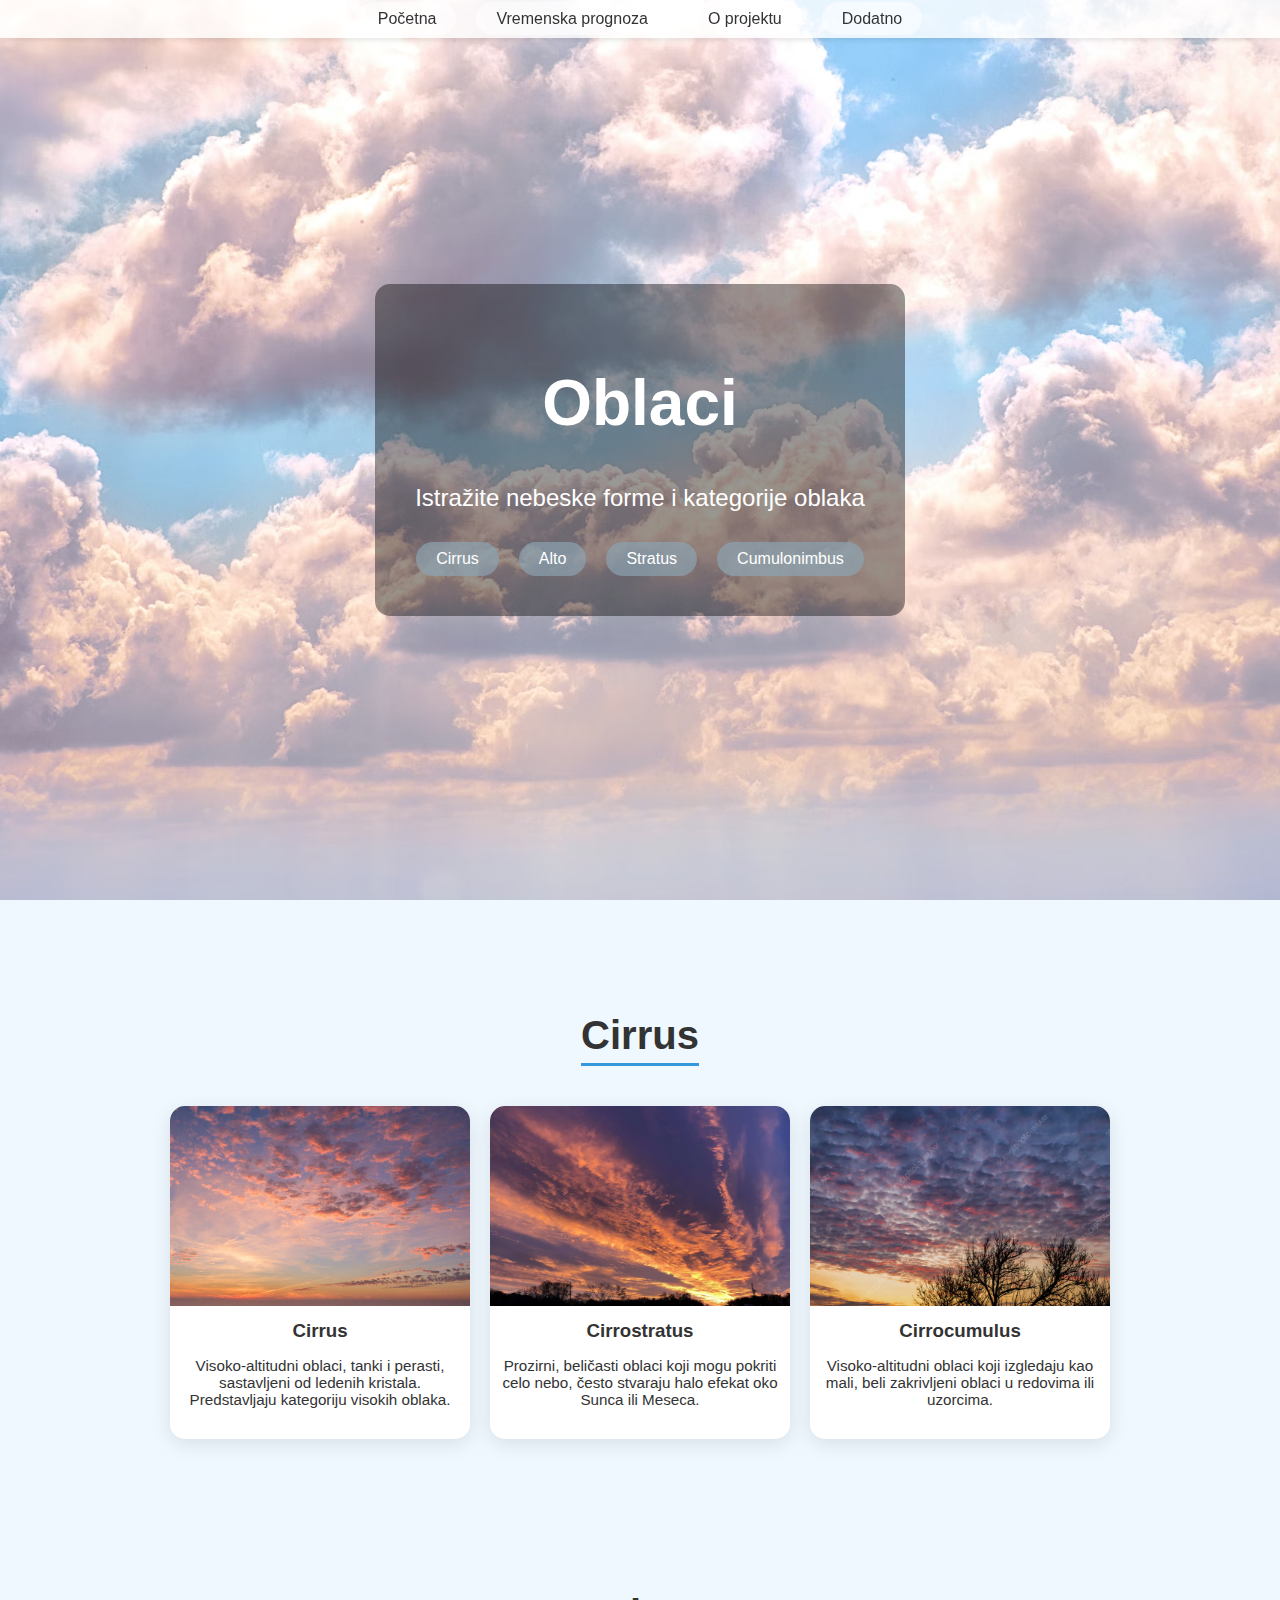
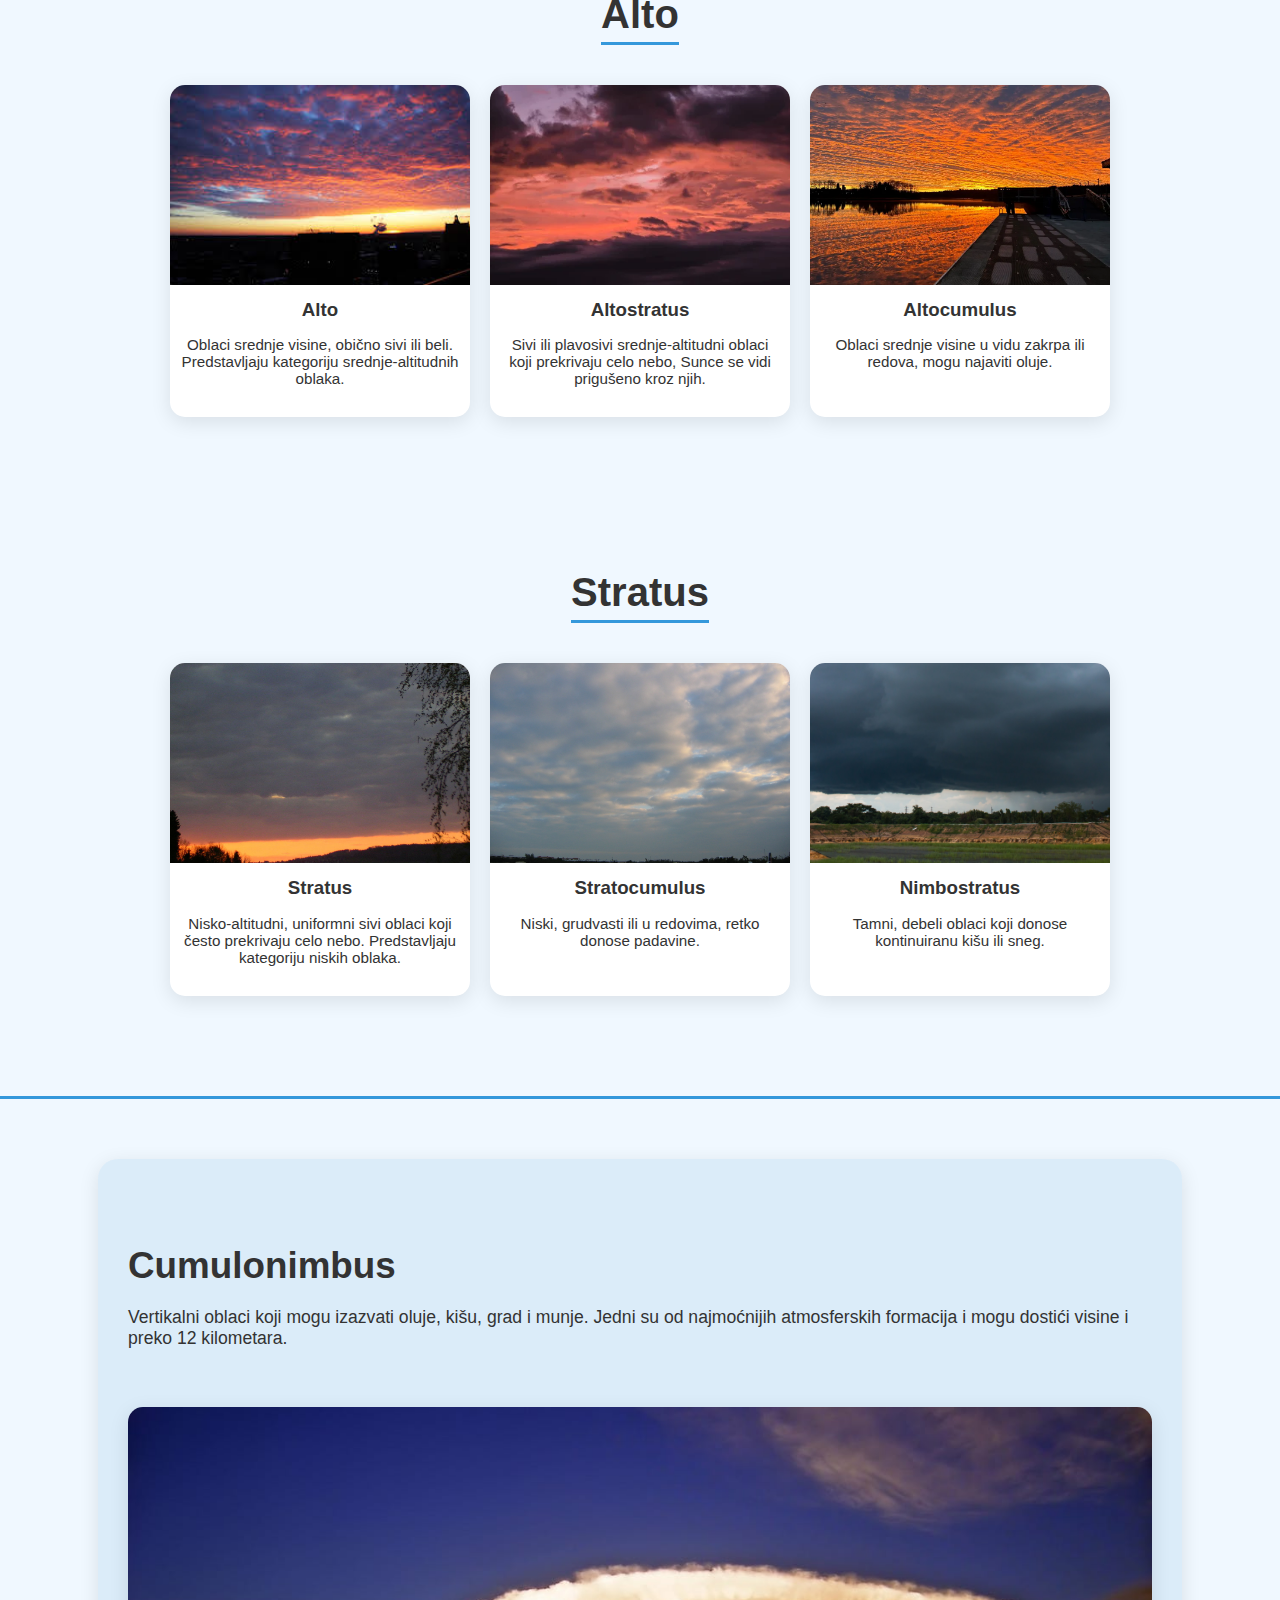
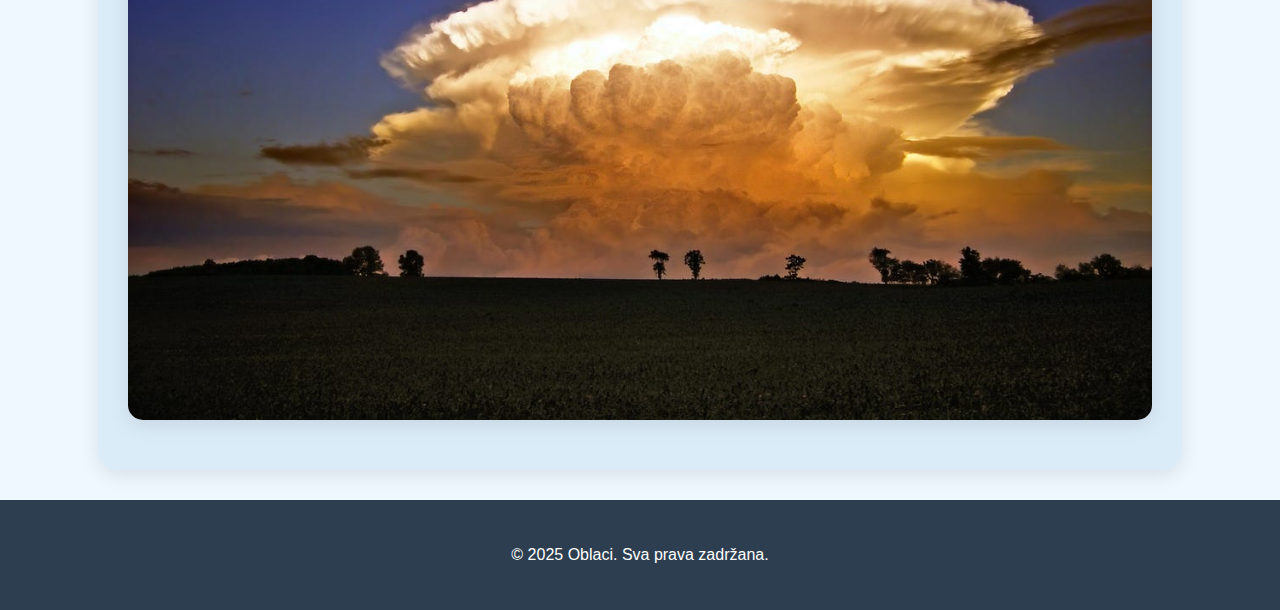
<file: index.html>
<!DOCTYPE html>
<html lang="sr">
<head>
    <meta charset="UTF-8">
    <meta name="viewport" content="width=device-width, initial-scale=1.0">
    <title>Oblaci</title>
    <link rel="stylesheet" href="style.css">
</head>
<body>

    <!-- Navigacija ka HTML stranicama -->
    <nav class="navbar">
        <ul>
            <li><a href="index.html">Početna</a></li>
            <li><a href="VremenskaPrognoza.html">Vremenska prognoza</a></li>
            <li><a href="Projekat.html">O projektu</a></li>
            <li><a href="Dodatno.html">Dodatno</a></li>
        </ul>
    </nav>

    <!-- Header sa linkovima ka delovima početne stranice -->
    <header class="header">
        <div class="header-overlay">
            <h1>Oblaci</h1>
            <p>Istražite nebeske forme i kategorije oblaka</p>

            <!-- Linkovi ka sekcijama unutar početne stranice -->
            <div class="header-links">
                <a href="#cirrus">Cirrus</a>
                <a href="#alto">Alto</a>
                <a href="#stratus">Stratus</a>
                <a href="#cumulonimbus">Cumulonimbus</a>
            </div>
        </div>
    </header>

    <!-- Cirrus Section -->
    <section id="cirrus" class="cloud-section">
        <h2>Cirrus</h2>
        <div class="cloud-cards">
            <div class="card">
                <img src="Slike/cirrus.png" alt="Cirrus">
                <h3>Cirrus</h3>
                <p>Visoko-altitudni oblaci, tanki i perasti, sastavljeni od ledenih kristala. Predstavljaju kategoriju visokih oblaka.</p>
            </div>
            <div class="card">
                <img src="Slike/cirrostratus.png" alt="Cirrostratus">
                <h3>Cirrostratus</h3>
                <p>Prozirni, beličasti oblaci koji mogu pokriti celo nebo, često stvaraju halo efekat oko Sunca ili Meseca.</p>
            </div>
            <div class="card">
                <img src="Slike/cirrocummulus.png" alt="Cirrocumulus">
                <h3>Cirrocumulus</h3>
                <p>Visoko-altitudni oblaci koji izgledaju kao mali, beli zakrivljeni oblaci u redovima ili uzorcima.</p>
            </div>
        </div>
    </section>

    <!-- Alto Section -->
    <section id="alto" class="cloud-section">
        <h2>Alto</h2>
        <div class="cloud-cards">
            <div class="card">
                <img src="Slike/alto.png" alt="Alto">
                <h3>Alto</h3>
                <p>Oblaci srednje visine, obično sivi ili beli. Predstavljaju kategoriju srednje-altitudnih oblaka.</p>
            </div>
            <div class="card">
                <img src="Slike/altostratus.png" alt="Altostratus">
                <h3>Altostratus</h3>
                <p>Sivi ili plavosivi srednje-altitudni oblaci koji prekrivaju celo nebo, Sunce se vidi prigušeno kroz njih.</p>
            </div>
            <div class="card">
                <img src="Slike/altocumulus.png" alt="Altocumulus">
                <h3>Altocumulus</h3>
                <p>Oblaci srednje visine u vidu zakrpa ili redova, mogu najaviti oluje.</p>
            </div>
        </div>
    </section>

    <!-- Stratus Section -->
    <section id="stratus" class="cloud-section">
        <h2>Stratus</h2>
        <div class="cloud-cards">
            <div class="card">
                <img src="Slike/stratus.png" alt="Stratus">
                <h3>Stratus</h3>
                <p>Nisko-altitudni, uniformni sivi oblaci koji često prekrivaju celo nebo. Predstavljaju kategoriju niskih oblaka.</p>
            </div>
            <div class="card">
                <img src="Slike/stratocummulus.png" alt="Stratocumulus">
                <h3>Stratocumulus</h3>
                <p>Niski, grudvasti ili u redovima, retko donose padavine.</p>
            </div>
            <div class="card">
                <img src="Slike/nimbostratus.png" alt="Nimbostratus">
                <h3>Nimbostratus</h3>
                <p>Tamni, debeli oblaci koji donose kontinuiranu kišu ili sneg.</p>
            </div>
        </div>
    </section>

    <!-- Special Cumulonimbus Section -->
    <hr class="section-separator">

    <section id="cumulonimbus" class="cloud-section special-cb">
        <div class="cb-wrapper">
            <div class="cb-text">
                <h3 class="cb-title">Cumulonimbus</h3>
                <p class="cb-description">
                    Vertikalni oblaci koji mogu izazvati oluje, kišu, grad i munje. 
                    Jedni su od najmoćnijih atmosferskih formacija i mogu dostići 
                    visine i preko 12 kilometara.
                </p>
            </div>

            <img src="Slike/cumulonimbus.png" alt="Cumulonimbus" class="cb-image">
        </div>
    </section>

    <!-- Footer -->
    <footer>
        <p>&copy; 2025 Oblaci. Sva prava zadržana.</p>
    </footer>

</body>
</html>
</file>
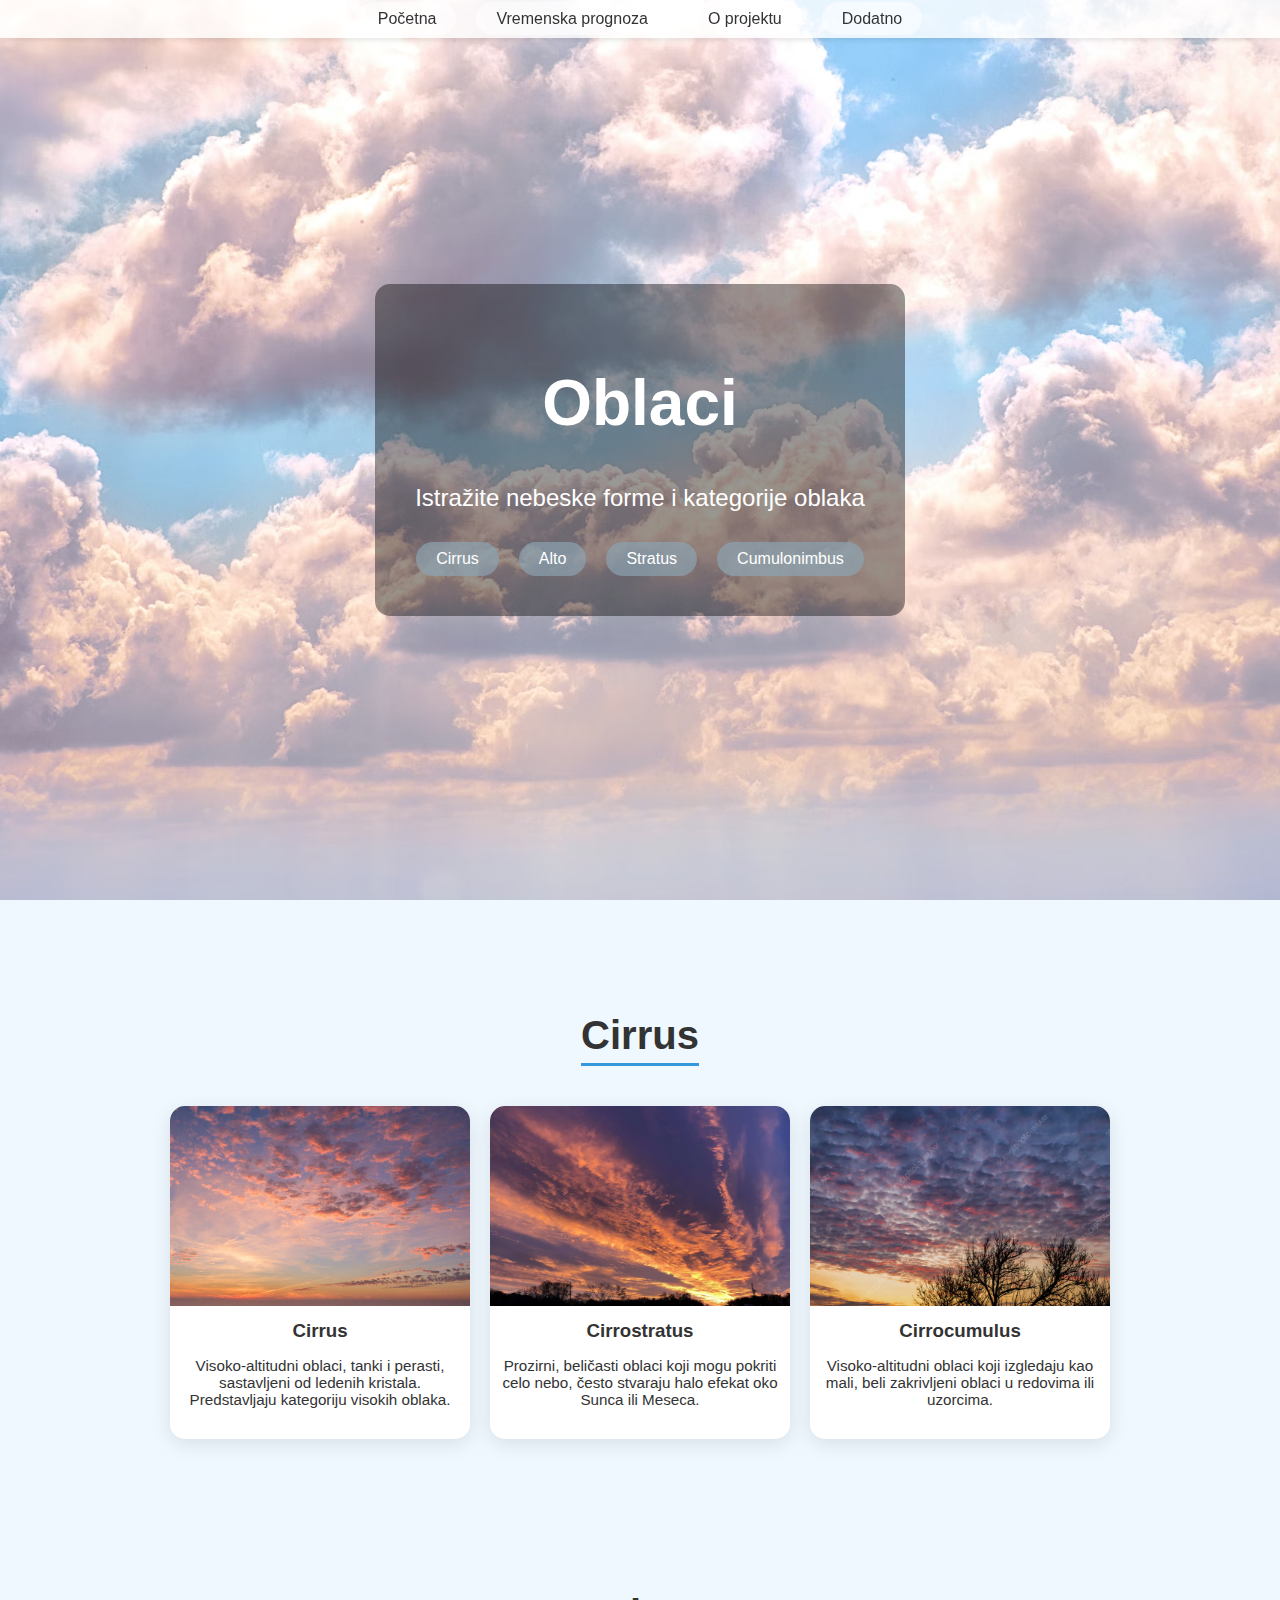
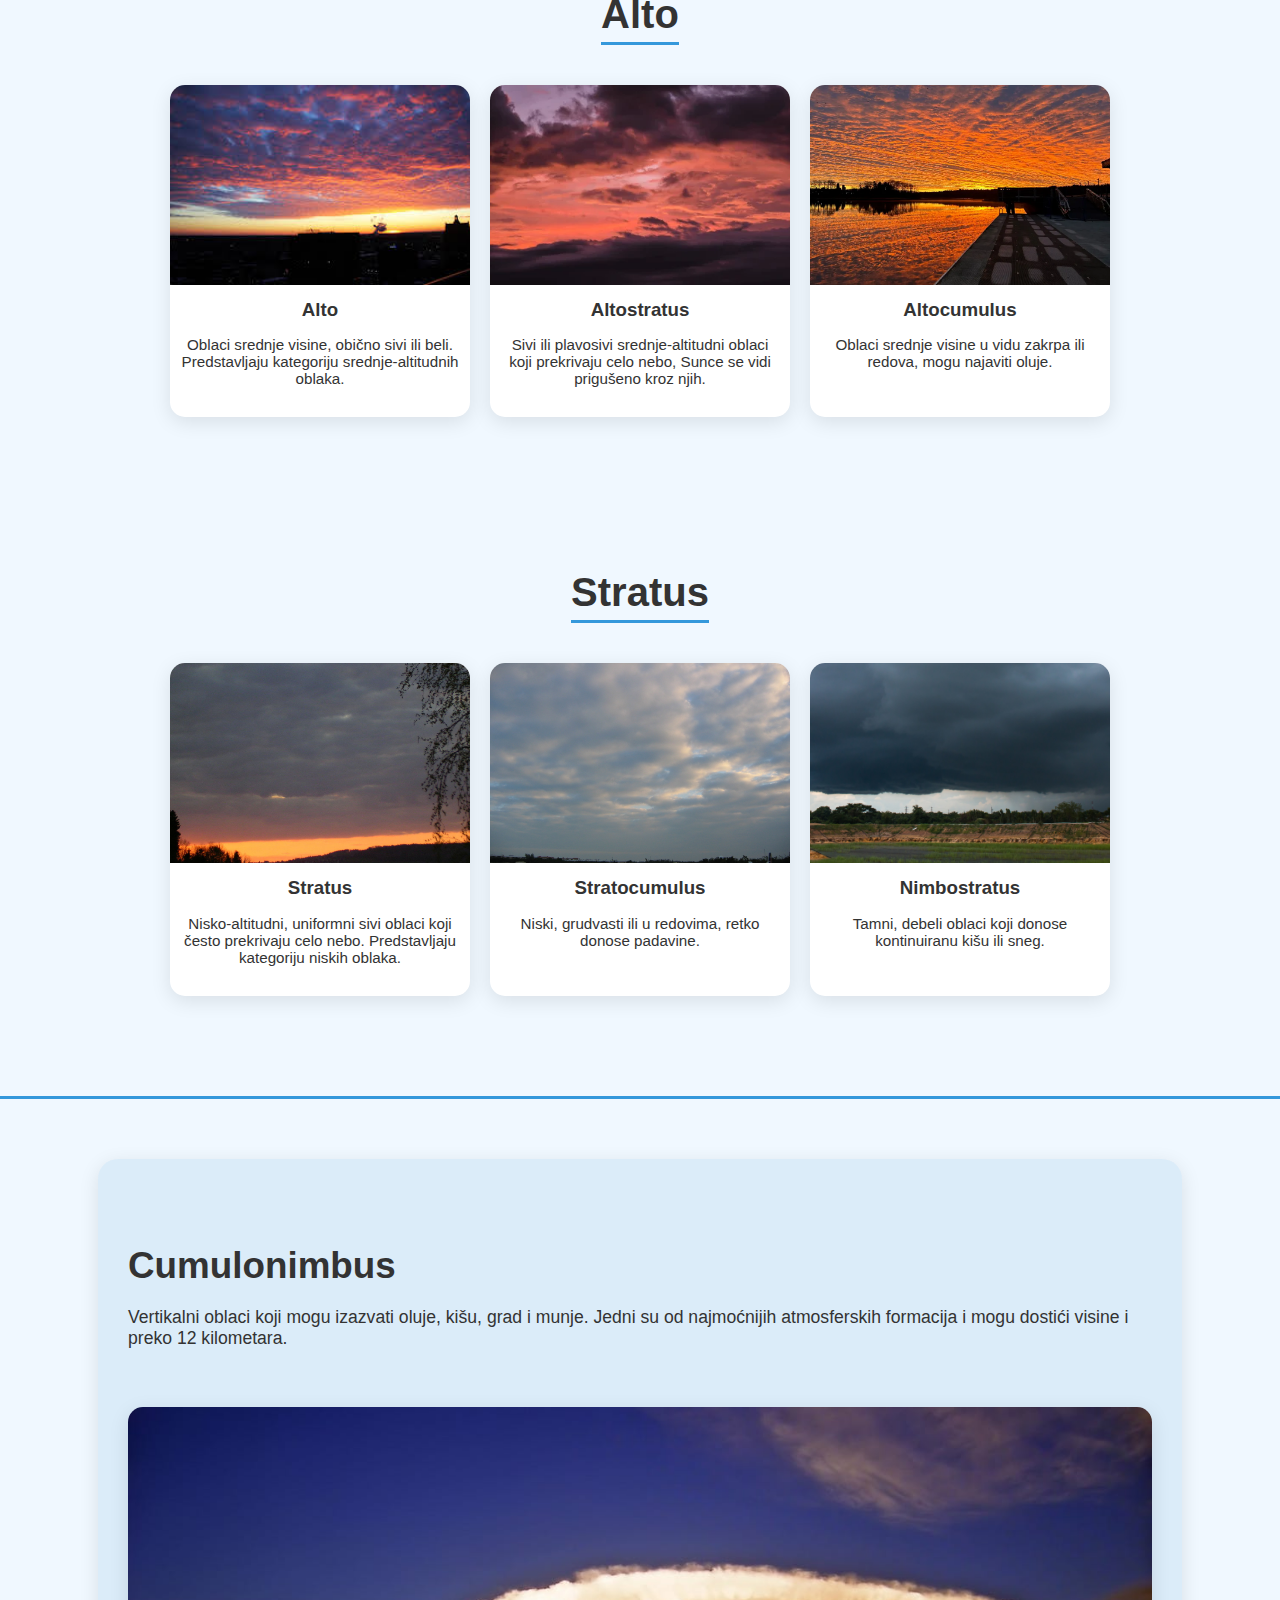
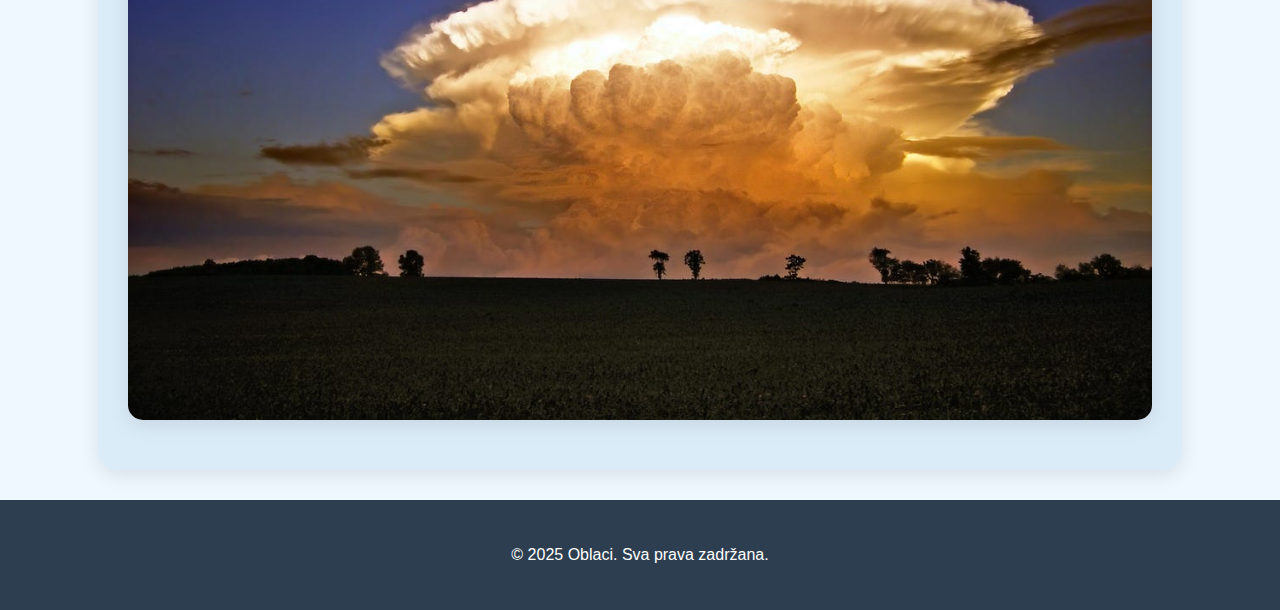
<file: MainPage.html>
<!DOCTYPE html>
<html lang="sr">
<head>
    <meta charset="UTF-8">
    <meta name="viewport" content="width=device-width, initial-scale=1.0">
    <title>Oblaci</title>
    <link rel="stylesheet" href="style.css">
</head>
<body>

    <!-- Navigacija ka HTML stranicama -->
    <nav class="navbar">
        <ul>
            <li><a href="MainPage.html">Početna</a></li>
            <li><a href="VremenskaPrognoza.html">Vremenska prognoza</a></li>
            <li><a href="Projekat.html">O projektu</a></li>
            <li><a href="Dodatno.html">Dodatno</a></li>
        </ul>
    </nav>

    <!-- Header sa linkovima ka delovima početne stranice -->
    <header class="header">
        <div class="header-overlay">
            <h1>Oblaci</h1>
            <p>Istražite nebeske forme i kategorije oblaka</p>

            <!-- Linkovi ka sekcijama unutar početne stranice -->
            <div class="header-links">
                <a href="#cirrus">Cirrus</a>
                <a href="#alto">Alto</a>
                <a href="#stratus">Stratus</a>
                <a href="#cumulonimbus">Cumulonimbus</a>
            </div>
        </div>
    </header>

    <!-- Cirrus Section -->
    <section id="cirrus" class="cloud-section">
        <h2>Cirrus</h2>
        <div class="cloud-cards">
            <div class="card">
                <img src="Slike/cirrus.png" alt="Cirrus">
                <h3>Cirrus</h3>
                <p>Visoko-altitudni oblaci, tanki i perasti, sastavljeni od ledenih kristala. Predstavljaju kategoriju visokih oblaka.</p>
            </div>
            <div class="card">
                <img src="Slike/cirrostratus.png" alt="Cirrostratus">
                <h3>Cirrostratus</h3>
                <p>Prozirni, beličasti oblaci koji mogu pokriti celo nebo, često stvaraju halo efekat oko Sunca ili Meseca.</p>
            </div>
            <div class="card">
                <img src="Slike/cirrocummulus.png" alt="Cirrocumulus">
                <h3>Cirrocumulus</h3>
                <p>Visoko-altitudni oblaci koji izgledaju kao mali, beli zakrivljeni oblaci u redovima ili uzorcima.</p>
            </div>
        </div>
    </section>

    <!-- Alto Section -->
    <section id="alto" class="cloud-section">
        <h2>Alto</h2>
        <div class="cloud-cards">
            <div class="card">
                <img src="Slike/alto.png" alt="Alto">
                <h3>Alto</h3>
                <p>Oblaci srednje visine, obično sivi ili beli. Predstavljaju kategoriju srednje-altitudnih oblaka.</p>
            </div>
            <div class="card">
                <img src="Slike/altostratus.png" alt="Altostratus">
                <h3>Altostratus</h3>
                <p>Sivi ili plavosivi srednje-altitudni oblaci koji prekrivaju celo nebo, Sunce se vidi prigušeno kroz njih.</p>
            </div>
            <div class="card">
                <img src="Slike/altocumulus.png" alt="Altocumulus">
                <h3>Altocumulus</h3>
                <p>Oblaci srednje visine u vidu zakrpa ili redova, mogu najaviti oluje.</p>
            </div>
        </div>
    </section>

    <!-- Stratus Section -->
    <section id="stratus" class="cloud-section">
        <h2>Stratus</h2>
        <div class="cloud-cards">
            <div class="card">
                <img src="Slike/stratus.png" alt="Stratus">
                <h3>Stratus</h3>
                <p>Nisko-altitudni, uniformni sivi oblaci koji često prekrivaju celo nebo. Predstavljaju kategoriju niskih oblaka.</p>
            </div>
            <div class="card">
                <img src="Slike/stratocummulus.png" alt="Stratocumulus">
                <h3>Stratocumulus</h3>
                <p>Niski, grudvasti ili u redovima, retko donose padavine.</p>
            </div>
            <div class="card">
                <img src="Slike/nimbostratus.png" alt="Nimbostratus">
                <h3>Nimbostratus</h3>
                <p>Tamni, debeli oblaci koji donose kontinuiranu kišu ili sneg.</p>
            </div>
        </div>
    </section>

    <!-- Special Cumulonimbus Section -->
    <hr class="section-separator">

    <section id="cumulonimbus" class="cloud-section special-cb">
        <div class="cb-wrapper">
            <div class="cb-text">
                <h3 class="cb-title">Cumulonimbus</h3>
                <p class="cb-description">
                    Vertikalni oblaci koji mogu izazvati oluje, kišu, grad i munje. 
                    Jedni su od najmoćnijih atmosferskih formacija i mogu dostići 
                    visine i preko 12 kilometara.
                </p>
            </div>

            <img src="Slike/cumulonimbus.png" alt="Cumulonimbus" class="cb-image">
        </div>
    </section>

    <!-- Footer -->
    <footer>
        <p>&copy; 2025 Oblaci. Sva prava zadržana.</p>
    </footer>

</body>
</html>
</file>
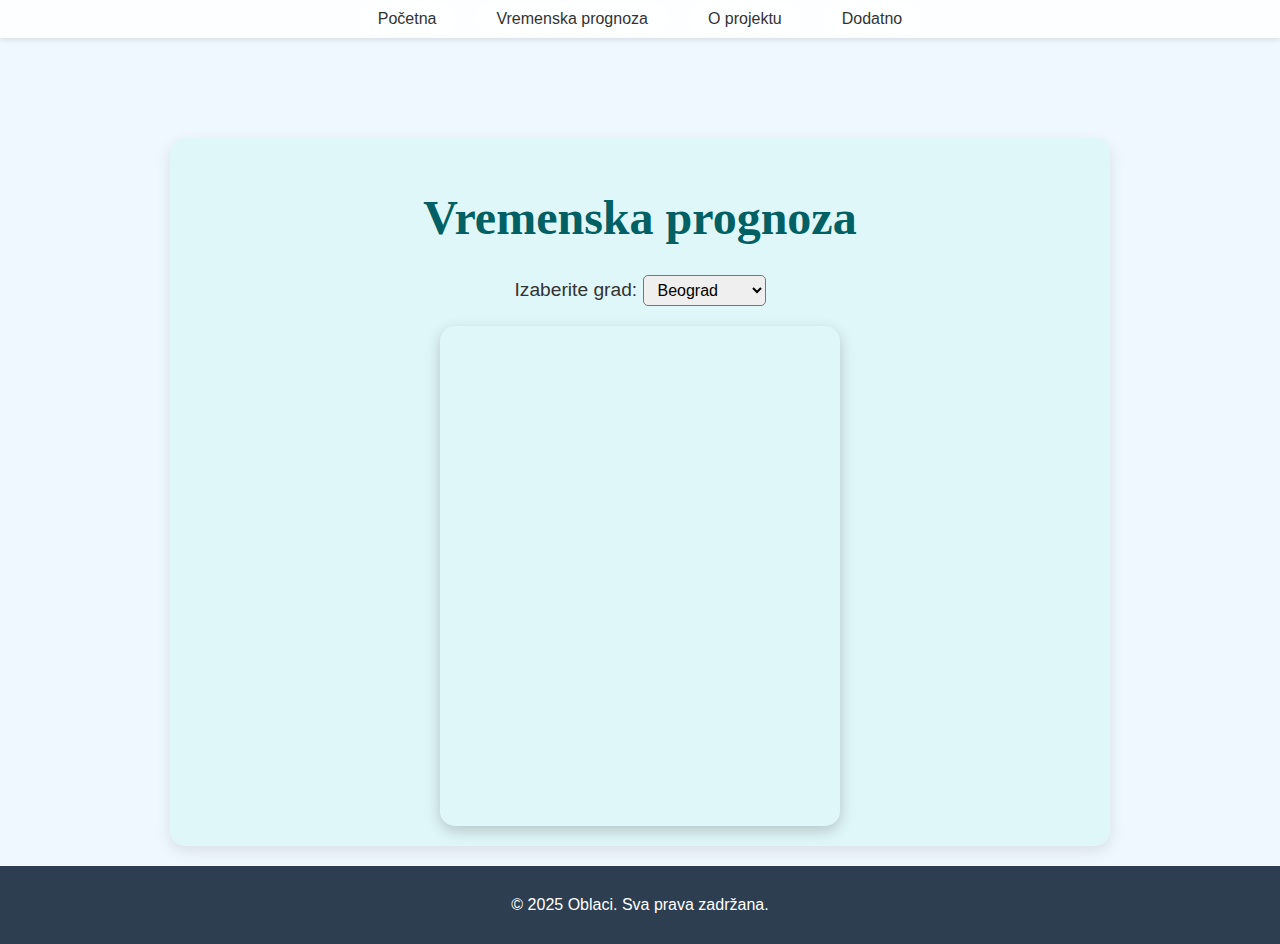
<file: VremenskaPrognoza.html>
<!DOCTYPE html>
<html lang="sr">
<head>
    <meta charset="UTF-8">
    <meta name="viewport" content="width=device-width, initial-scale=1.0">
    <title>Vremenska prognoza</title>
    <link rel="stylesheet" href="style.css">
</head>
<body>

    <!-- Navbar (isti kao i na drugim stranicama) -->
    <nav class="navbar" id="vp">
        <ul>
            <li><a href="index.html">Početna</a></li>
            <li><a href="VremenskaPrognoza.html">Vremenska prognoza</a></li>
            <li><a href="Projekat.html">O projektu</a></li>
            <li><a href="Dodatno.html">Dodatno</a></li>
        </ul>
    </nav>

    <!-- Sadržaj stranice Vremenska prognoza -->
    <div id="vremenska">
        <h1>Vremenska prognoza</h1>

        <div id="center">
            <form action="">
                <label for="sel">Izaberite grad:</label>
                <select name="grad" id="sel" onchange="promeniGrad()">
                    <option value="0">Beograd</option>
                    <option value="1">Kragujevac</option>
                    <option value="2">Niš</option>
                    <option value="3">Novi Sad</option>
                </select>
            </form>

            <iframe id="iframe" src="https://naslovi.net/vremenska-prognoza/beograd" frameborder="0" width="400" height="500"></iframe>
        </div>
    </div>

    <footer>
        &copy; 2025 Oblaci. Sva prava zadržana.
    </footer>

    <script src="script.js"> </script>
</body>
</html>
</file>
<file: style.css>
/*------------------------------GLAVNA STRANICA---------------------------------*/
/* Opšti stilovi */
body {
    font-family: 'Segoe UI', Tahoma, Geneva, Verdana, sans-serif;
    margin: 0;
    background-color: #f0f8ff;
    color: #333;
}

html {
    scroll-behavior: smooth;
}

/* Navigacija ka HTML stranicama */
.navbar {
    position: fixed;
    width: 100%;
    background: rgba(255,255,255,0.8);
    padding: 10px 0;
    box-shadow: 0 2px 5px rgba(0,0,0,0.1);
    z-index: 100;
}

.navbar ul {
    list-style: none;
    display: flex;
    justify-content: center;
    gap: 20px;
    margin: 0;
    padding: 0;
}

.navbar a {
    text-decoration: none;
    color: #333;
    padding: 8px 20px;
    border-radius: 25px;
    background: rgba(255,255,255,0.5);
    transition: all 0.3s;
}

.navbar a:hover {
    background: rgba(255,255,255,0.8);
}

/* Header */
.header {
    height: 100vh;
    background-image: url('Slike/header.png');
    background-size: cover;
    background-position: center;
    display: flex;
    justify-content: center;
    align-items: center;
    text-align: center;
    color: white;
    position: relative;
}

.header-overlay {
    background: rgba(0,0,0,0.4);
    padding: 40px;
    border-radius: 15px;
    display: flex;
    flex-direction: column;
    align-items: center;
}

.header h1 {
    font-size: 4rem;
    margin-bottom: 20px;
}

.header p {
    font-size: 1.5rem;
    margin-bottom: 30px;
}

/* Linkovi unutar header-overlay */
.header-links {
    display: flex;
    gap: 20px;
    flex-wrap: wrap;
    justify-content: center;
}

.header-links a {
    text-decoration: none;
    color: #fff;
    background: rgba(139, 162, 177, 0.7);
    padding: 8px 20px;
    border-radius: 25px;
    transition: all 0.3s;
}

.header-links a:hover {
    background: rgba(153, 206, 241, 0.9);
}

/* Sekcije */
.cloud-section {
    padding: 80px 20px 40px 20px;
    text-align: center;
}

.cloud-section h2 {
    font-size: 2.5rem;
    margin-bottom: 40px;
    border-bottom: 3px solid #3498db;
    display: inline-block;
    padding-bottom: 5px;
}

/* Kartice */
.cloud-cards {
    display: flex;
    flex-wrap: wrap;
    justify-content: center;
    gap: 20px;
}

.card {
    background: white;
    border-radius: 15px;
    width: 300px;
    overflow: hidden;
    box-shadow: 0 5px 20px rgba(0,0,0,0.1);
    transition: transform 0.3s;
}

.card:hover {
    transform: translateY(-5px);
}

.card img {
    width: 100%;
    height: 200px;
    object-fit: cover;
}

.card h3 {
    margin: 10px 0;
}

.card p {
    padding: 0 10px 15px 10px;
    font-size: 0.95rem;
}

/* Tabela */
table {
    width: 80%;
    margin: 40px auto;
    border-collapse: collapse;
}

th, td {
    border: 1px solid #ccc;
    padding: 10px;
    text-align: center;
}

th {
    background-color: #3498db;
    color: white;
}

/* Footer */
footer {
    background: #2c3e50;
    color: white;
    padding: 30px 20px;
    text-align: center;
}

/* Horizontal separator za Cumulonimbus */
.section-separator {
    width: 100%;
    border: 0;
    border-top: 3px solid #3498db;
    margin-top: 60px;
}

/* Pozadinska kutija za Cumulonimbus */
.special-cb {
    background: rgba(98, 169, 216, 0.15);
    border-radius: 20px;
    padding: 50px 30px;
    margin-top: 60px;
    width: 80%;
    margin-left: auto;
    margin-right: auto;
    box-shadow: 0 5px 20px rgba(0,0,0,0.1);
    margin-bottom: 30px;
}

/* Cumulonimbus layout */
.cb-wrapper {
    display: flex;
    align-items: center;
    justify-content: space-between;
    gap: 40px;
    flex-wrap: wrap;
    margin: 0 auto;
}

.cb-text {
    flex: 1 1 300px;
    text-align: left;
}

.cb-image {
    max-width: 100%;
    border-radius: 15px;
    box-shadow: 0 5px 20px rgba(0,0,0,0.1);
    object-fit: cover;
}

.cb-title {
    font-size: 2.3rem;
    margin-bottom: 20px;
}

.cb-description {
    font-size: 1.1rem;
}
/*-----------------------DODATNO STRANICA------------------*/
/* Pozadina za Dodatno stranicu */
.dodatno-header {
    background-image: url('Slike/clouds-evening.jpg'); /* ubaci non-AI foto */
    background-size: cover;
    background-position: center;
}

/* Tabele na stranici Dodatno */
.cloud-section table {
    width: 90%;
    margin: 30px auto;
    border-collapse: collapse;
    background: rgba(255, 255, 255, 0.9);
    border-radius: 10px;
    overflow: hidden;
}

.cloud-section th, .cloud-section td {
    border: 1px solid #ccc;
    padding: 10px;
    text-align: left;
}

.cloud-section th {
    background-color: #3498db;
    color: white;
}

/* Lista */
.cloud-section ul {
    width: 50%;
    margin: 20px auto 40px auto;
    text-align: left;
    padding-left: 20px;
    font-size: 1.05rem;
}

/* Link ka Wikipediji */
.cloud-section a {
    color: #3498db;
    text-decoration: none;
    font-weight: bold;
}

.cloud-section a:hover {
    text-decoration: underline;
}
/* --------------------------- */
/* STILOVI ZA STRANICU VREMENSKA PROGNOZA */
/* --------------------------- */
#vremenska {
    font-family: 'Arial', sans-serif; /* drugi font u odnosu na početnu stranicu */
    max-width: 900px;
    margin: 100px auto 20px auto; /* 100px zbog fiksnog navbar-a */
    padding: 20px;
    text-align: center;
    background-color: #e0f7fa; /* svetlo plava pozadina */
    border-radius: 15px;
    box-shadow: 0 5px 15px rgba(0,0,0,0.1);
}

#vremenska h1 {
    font-family: 'Georgia', serif; /* naslov sa drugim fontom */
    font-size: 3rem;
    margin-bottom: 30px;
    color: #006064;
}

#vremenska #center {
    display: flex;
    flex-direction: column;
    align-items: center;
    gap: 20px;
}

#vremenska form {
    font-size: 1.2rem;
}

#vremenska select {
    padding: 5px 10px;
    font-size: 1rem;
    border-radius: 5px;
}

#vremenska #iframe {
    border-radius: 15px;
    box-shadow: 0 5px 15px rgba(0,0,0,0.2);
}

#vremenska footer {
    margin-top: 40px;
    padding: 20px;
    background-color: #004d40;
    color: white;
    border-radius: 10px;
}
#vp {
    position: relative;
}

/*-----------------------------PROJEKAT HTML- ----------------------*/
#projekat-body{
    background-image: url(https://i.imgur.com/BdoxMR4.jpeg);
    background-repeat: no-repeat;
    background-size: 125%;
    background-position: center center;
}

.projekat-section {
    display: flex;
    justify-content: center;
    align-items: center;
    flex-direction: column;
    text-align: center;
    padding: 50px 20px;
    font-family: 'Arial', sans-serif; /* drugi font za razliku od glavne stranice */
    height: 100vh;

}

.projekat-content {
    background-color: aliceblue;
    opacity: 70%;
    width: 400px;
    height: 200px;
    border-radius: 30px;
    justify-self: center;
    align-self: center;
    display: flex;
    align-items: center;
    justify-content: center;
}

.projekat-content p {
    font-size: 1.2rem;
    margin-bottom: 30px;
    opacity: 100%;
    
}
</file>
